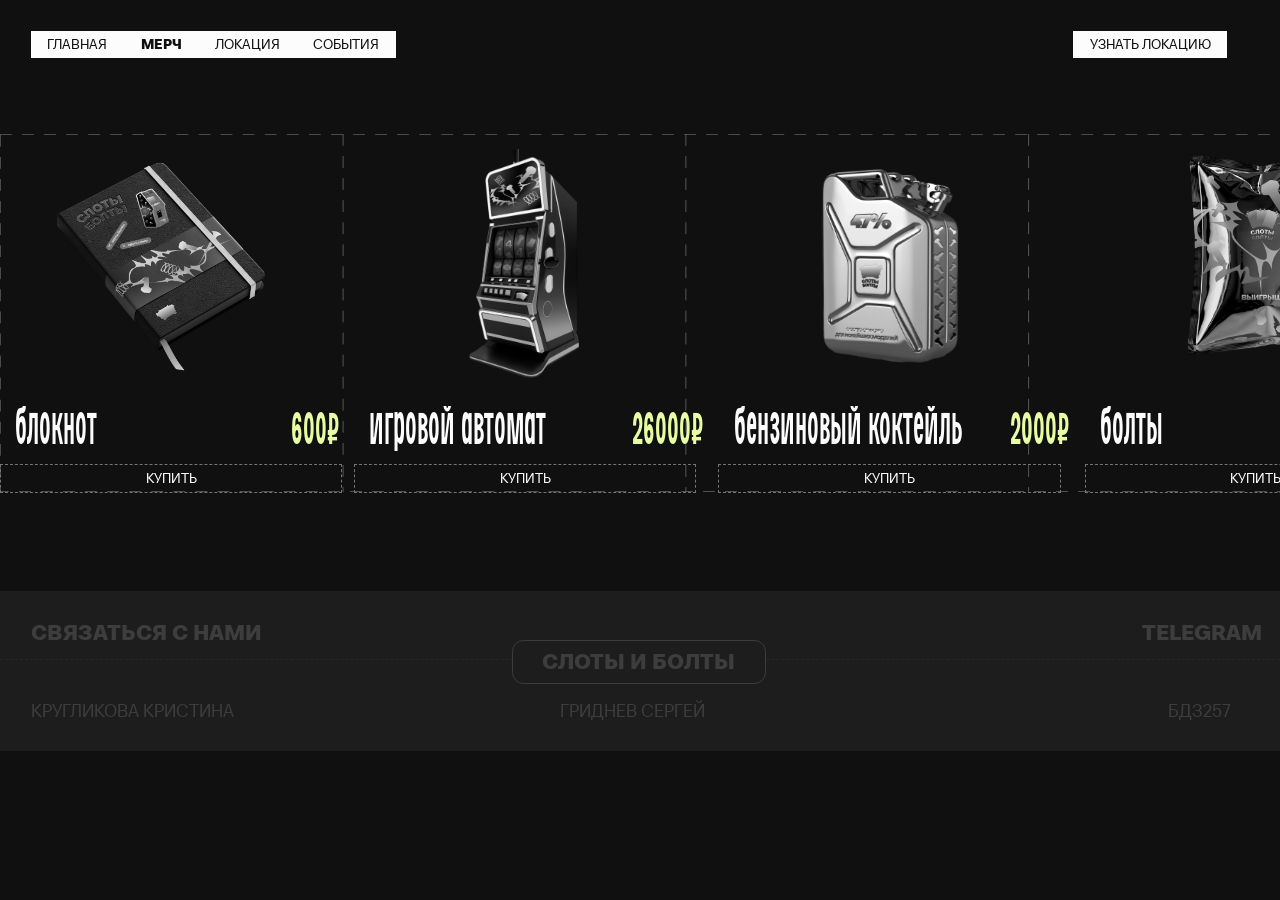
<file: shop.html>
<!doctype html>
<html lang="en">
  <head>
    <meta charset="UTF-8" />
    <meta name="viewport" content="width=device-width, initial-scale=1.0" />
    <link rel="stylesheet" href="stylesheets/style.css" />
    <script src="scripts/shop.js" defer></script>
    <title>SHOP</title>
    <link rel="icon" type="image/svg" href="svg\avatar.svg" />
  </head>
  <body>
    <section class="mainMenu">
      <input type="checkbox" id="mobileMenuToggle" class="mobileMenuToggle" />
      <label for="mobileMenuToggle" class="mobileBurger">
        <span></span>
        <span></span>
        <span></span>
      </label>
      <div class="sections">
        <a class="section" href="index.html">ГЛАВНАЯ</a>
        <a class="section" id="shopBold" href="shop.html">МЕРЧ</a>
        <a class="section" href="location.html">ЛОКАЦИЯ</a>
        <a class="section" href="events.html">СОБЫТИЯ</a>
      </div>
      <div class="mainButtonBg">
        <a
          class="mainButton"
          href="https://lluvdsss0.github.io/Web-poster-slotsandbolts/?utm_source=yandex.ru&utm_medium=referral&utm_content=%2F"
          >УЗНАТЬ ЛОКАЦИЮ</a
        >
      </div>
    </section>
    <section>
      <div class="ruletkaWrapper">
        <div class="ruletka">
          <div class="buy">
            <img id="notebook" src="svg\notebook.svg" alt="" />
            <div class="buyText" id="buyNotebook">
              <p class="buyTitle">блокнот</p>
              <p class="buyPrice">600₽</p>
            </div>
            <p class="buyButton" id="buyButtonNotebook">КУПИТЬ</p>
          </div>
          <div class="buy">
            <img id="avtomat" src="svg\avtomat.svg" alt="" />
            <div class="buyText" id="buyAvtomat">
              <p class="buyTitle">игровой автомат</p>
              <p class="buyPrice">26000₽</p>
            </div>
            <p class="buyButton" id="buyButtonAvtomat">КУПИТЬ</p>
          </div>
          <div class="buy">
            <img id="kanistra" src="svg\kanistra.svg" alt="" />
            <div class="buyText" id="buyKanistra">
              <p class="buyTitle">бензиновый коктейль</p>
              <p class="buyPrice">2000₽</p>
            </div>
            <p class="buyButton" id="buyButtonKanistra">КУПИТЬ</p>
          </div>
          <div class="buy">
            <img id="bag" src="svg\bag.svg" alt="" />
            <div class="buyText" id="buyBag">
              <p class="buyTitle">болты</p>
              <p class="buyPrice">бесплатно</p>
            </div>
            <p class="buyButton" id="buyButtonBag">КУПИТЬ</p>
          </div>
        </div>
      </div>
    </section>
    <section class="footer" id="shopFooter">
      <div class="footerUpText">
        <p class="footerBigText">СВЯЗАТЬСЯ С НАМИ</p>
        <p class="footerBigText" id="footerTg">TELEGRAM</p>
      </div>
      <div id="footerLine"></div>
      <p id="footerSlots">СЛОТЫ И БОЛТЫ</p>
      <div class="footerDownText">
        <p class="footerSmallText">КРУГЛИКОВА КРИСТИНА</p>
        <p class="footerSmallText" id="footerMiddleDownText">ГРИДНЕВ СЕРГЕЙ</p>
        <p class="footerSmallText" id="footerEndDownText">БДЗ257</p>
      </div>
    </section>
    <div class="orderOverlay" id="orderOverlay">
      <div class="orderModal">
        <button class="orderClose" id="orderClose" type="button">×</button>
        <p class="orderTitle">ЗАЯВКА НА ПОКУПКУ</p>
        <p class="orderProduct" id="orderProduct">товар</p>
        <form class="orderForm" id="orderForm">
          <input
            class="orderInput"
            id="deviceNumber"
            type="text"
            placeholder="Уникальный номер устройства"
            required
          />
          <input
            class="orderInput"
            id="cardNumber"
            type="text"
            inputmode="numeric"
            placeholder="Номер карты"
            maxlength="19"
            required
          />
          <input
            class="orderInput"
            id="deliveryAddress"
            type="text"
            placeholder="Адрес доставки"
            required
          />
          <button class="orderSubmit" type="submit">ОТПРАВИТЬ ЗАЯВКУ</button>
        </form>
      </div>
    </div>
  </body>
</html>
</file>
<file: stylesheets/style.css>
@import "reset.css";
@import "font.css";
@import "layout.css";
@import "responsive.css";
</file>
